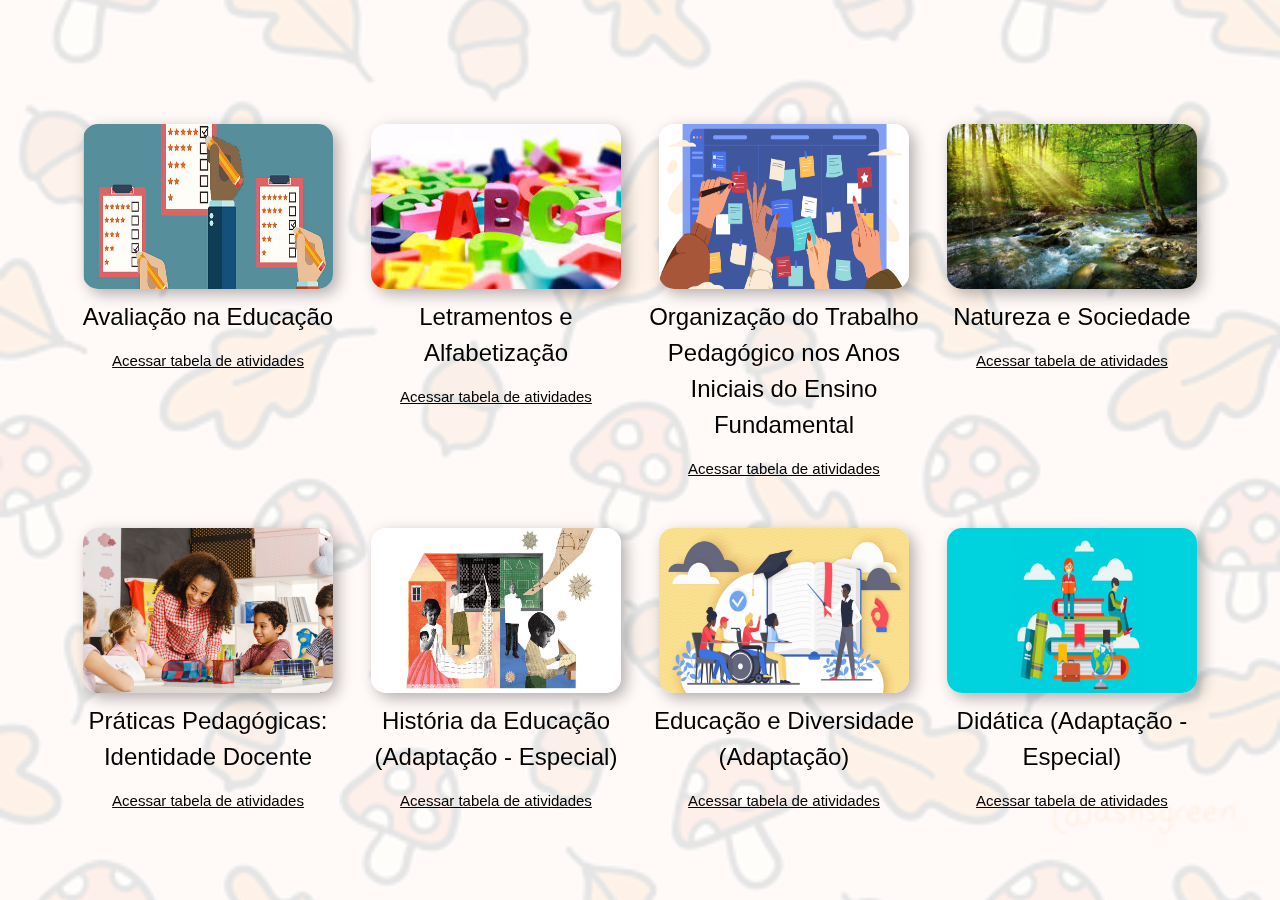
<file: Index.html>
<!DOCTYPE html>
<html lang="en">
<head>
    <meta charset="UTF-8">
    <meta name="viewport" content="width=device-width, initial-scale=1.0">
    <link rel="stylesheet" href="style.css">
    <link rel="stylesheet" href="https://www.w3schools.com/w3css/4/w3.css">
    <link rel="stylesheet" href="https://fonts.googleapis.com/css?family=Karma">
    <title>Inicio</title>
</head>
<body>
    <div class="w3-main w3-content w3-padding" style="max-width:1200px;margin-top:100px">
        <!-- First Photo Grid-->
        <div class="w3-row-padding w3-padding-16 w3-center" id="food">
            <div class="w3-quarter">
                <a href="tabelaAvaliacao.html"><img src="Avaliacao.png" alt="Avaliacao" width="250" height="165" class="materia"></a>
                <h3>Avaliação na Educação</h3>
                <p><a href="tabelaAvaliacao.html">Acessar tabela de atividades</a></p>
            </div>
            <div class="w3-quarter">
                <a href="tabelaLetramentos.html"><img src="Letramento.jpg" alt="Steak" width="250" height="165" class="materia"></a>
                <h3>Letramentos e Alfabetização</h3>
                <p><a href="tabelaLetramentos.html">Acessar tabela de atividades</a></p>
            </div>
            <div class="w3-quarter">
                <a href="tabelaOrganizacao.html"><img src="Organizacao.png" alt="Cherries" width="250" height="165" class="materia"></a>
                <h3>Organização do Trabalho Pedagógico nos Anos Iniciais do Ensino Fundamental</h3>
                <p><a href="tabelaOrganizacao.html">Acessar tabela de atividades</a></p>
            </div>
            <div class="w3-quarter">
                <a href="tabelaNatureza.html"><img src="Natureza.jpg" alt="Pasta and Wine" width="250" height="165" class="materia"></a>
                <h3>Natureza e Sociedade</h3>
                <p><a href="tabelaNatureza.html">Acessar tabela de atividades</a></p>
            </div>
        </div>
        
        <!-- Second Photo Grid-->
        <div class="w3-row-padding w3-padding-16 w3-center">
            <div class="w3-quarter">
                <a href="tabelaPraticas.html"><img src="Praticas.jpg" alt="Popsicle" width="250" height="165" class="materia"></a>
                <h3>Práticas Pedagógicas: Identidade Docente</h3>
                <p><a href="tabelaPraticas.html">Acessar tabela de atividades</a></p>
            </div>
            <div class="w3-quarter">
                <a href="tabelaHistoria.html"><img src="Historia.jpg" alt="Salmon" width="250" height="165" class="materia"></a>
                <h3>História da Educação (Adaptação - Especial)</h3>
                <p><a href="tabelaHistoria.html">Acessar tabela de atividades</a></p>
            </div>
            <div class="w3-quarter">
                <a href="tabelaEducacao.html"><img src="Educacao.jpg" alt="Sandwich" width="250" height="165" class="materia"></a>
                <h3>Educação e Diversidade (Adaptação)</h3>
                <p><a href="tabelaEducacao.html">Acessar tabela de atividades</a></p>
            </div>
            <div class="w3-quarter">
                <a href="tabelaDidatica.html"><img src="Didatica.jpg" alt="Croissant" width="250" height="165" class="materia"></a>
                <h3>Didática (Adaptação - Especial)</h3>
                <p><a href="tabelaDidatica.html">Acessar tabela de atividades</a></p>
            </div>
        </div>
    </div>
    <script>
        function checkClosingDates() {
            const titles = document.querySelectorAll('.activity-title');
            const today = new Date();

            titles.forEach(title => {
                const closeDateText = title.getAttribute('data-close-date'); // Pega a data de fechamento
                const closeDateParts = closeDateText.split('/');
                const closeDate = new Date(closeDateParts[2], closeDateParts[1] - 1, closeDateParts[0]);

                const timeDiff = closeDate - today; // Diferença em milissegundos entre a data de fechamento e hoje
                const daysLeft = Math.ceil(timeDiff / (1000 * 60 * 60 * 24)); // Converter a diferença para dias

                // Verifica se a atividade está prestes a fechar
                if (daysLeft <= 2 && daysLeft >= 0) {
                    title.innerHTML += ' <span class="alert">⚠️</span>'; // Adiciona o símbolo de alerta
                }
            });
        }

        // Chama a função após a página carregar
        window.onload = checkClosingDates;
    </script>
</body>
</html>
</file>
<file: style.css>
body {
  margin: 0;
  font-family: 'Karma', sans-serif;
  position: relative; /* Para o posicionamento do pseudo-elemento */
}
body::before {
  content: '';
  position: fixed; /* Fixa a imagem no fundo */
  top: 0;
  left: 0;
  right: 0;
  bottom: 0;
  background-image: url('pattern.png');
  background-size: cover; /* Para cobrir toda a tela */
  background-position: center; /* Centraliza a imagem */
  opacity: 0.1; /* Ajuste a opacidade aqui */
  z-index: -1; /* Coloca a imagem atrás do conteúdo */
}

.alert { color: red; } /* Define a cor do alerta */

.materia {
  border-radius: 15px;
  box-shadow: 5px 5px 15px rgba(0, 0, 0, 0.3);
}

    .past-date {
        background-color: #ffcccc; /* Vermelho para atividades fechadas */
    }
    .future-date {
      background-color: #ffcccc; /* Vermelho para atividades fechadas */
  }
    .actual-date {
        background-color: #ccffcc; /* Verde para atividades abertas */
    }
    .warning-date {
        background-color: #ffffcc; /* Amarelo para atividades que faltam 2 dias ou menos */
    }
</file>
